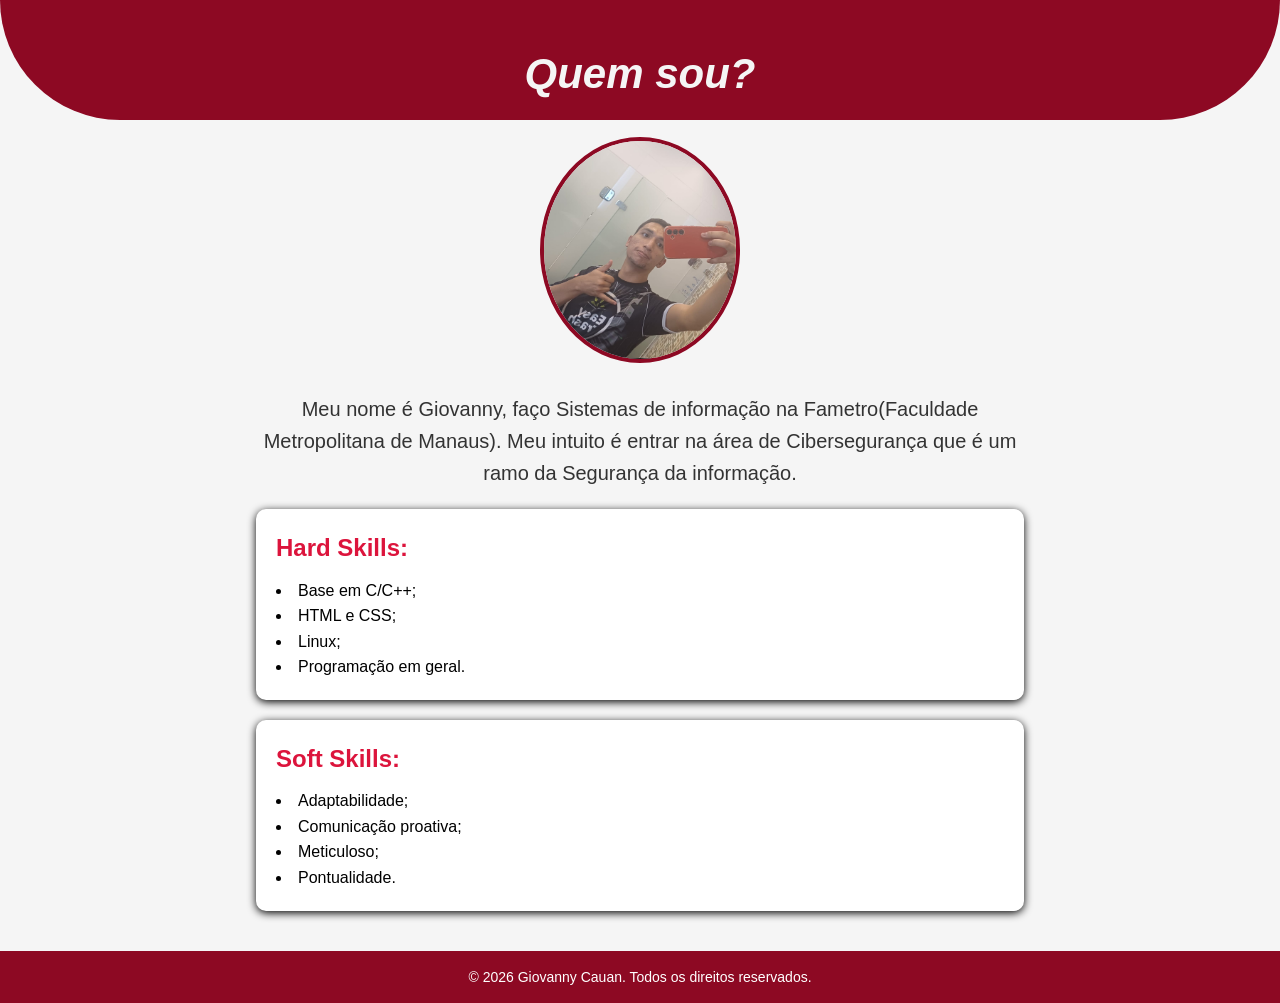
<file: Giovanny-Cauan/index.html>
<!DOCTYPE html>
<html lang="pt-BR">    
<head>
    <meta charset="UTF-8">
    <meta name="viewport" content="width=device-width, initial-scale=1.0">
    <link rel="stylesheet" href="style/style.css">
    <title>Portfólio</title>
</head>
<body>
    <header id="cabecalho">
    </header>
     <h1 id="titulo">Quem sou?</h1>
     <img src="img/me.jpeg" id="foto">
    <p id="frase">Meu nome é Giovanny, faço Sistemas de informação na Fametro(Faculdade Metropolitana de Manaus). Meu intuito é entrar na área de Cibersegurança que é um ramo da Segurança da informação.</p>
    <nav class="hard-skills">
    <h2>Hard Skills:</h2>
    <ul>
        <li>Base em C/C++;</li>
        <li>HTML e CSS;</li>
        <li>Linux;</li>
        <li>Programação em geral.</li>
    </ul>
    </nav>
    <nav class="soft-skills">
    <h2>Soft Skills:</h2>
    <ul>
        <li>Adaptabilidade;</li>
        <li>Comunicação proativa;</li>
        <li>Meticuloso;</li>
        <li>Pontualidade.</li>
    </ul>
    </nav>
    <footer id="rodape">
        <p>&copy; 2026 Giovanny Cauan. Todos os direitos reservados.</p>
    </footer>
</body>
</html>
</file>
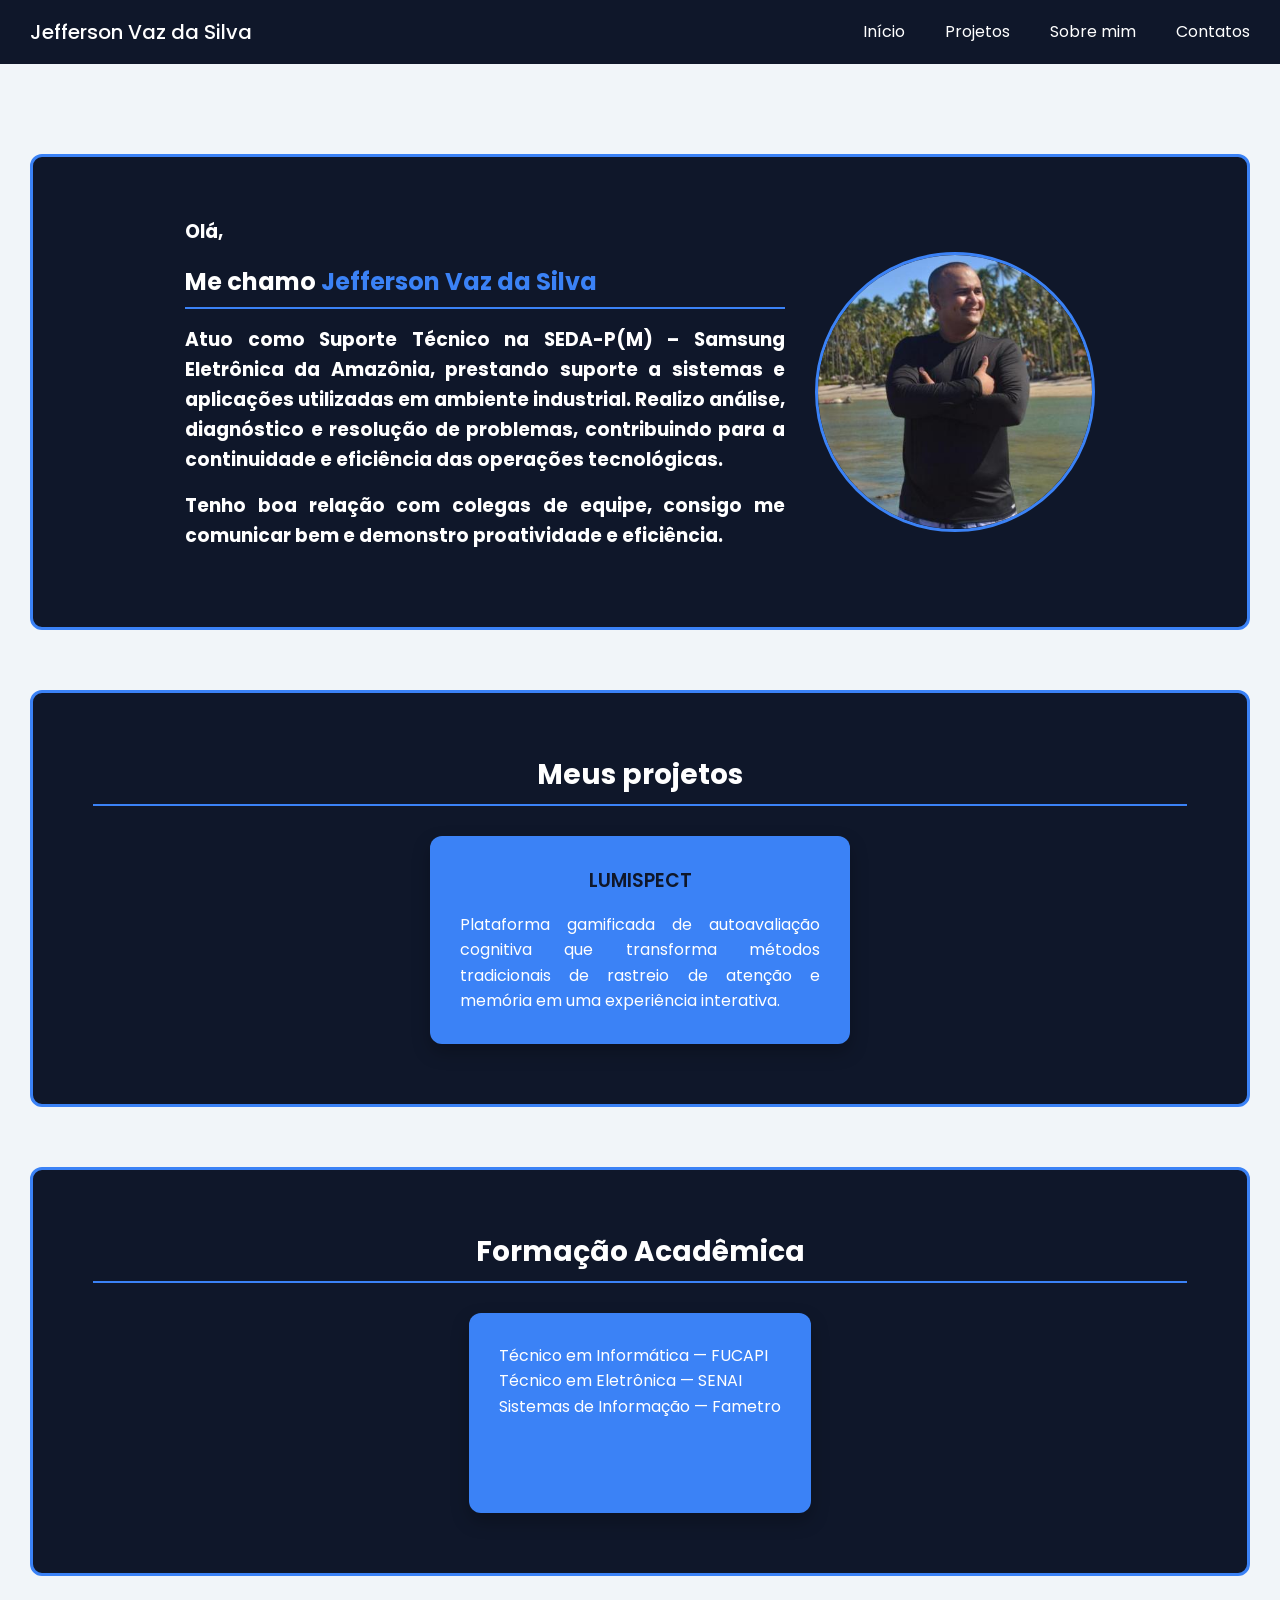
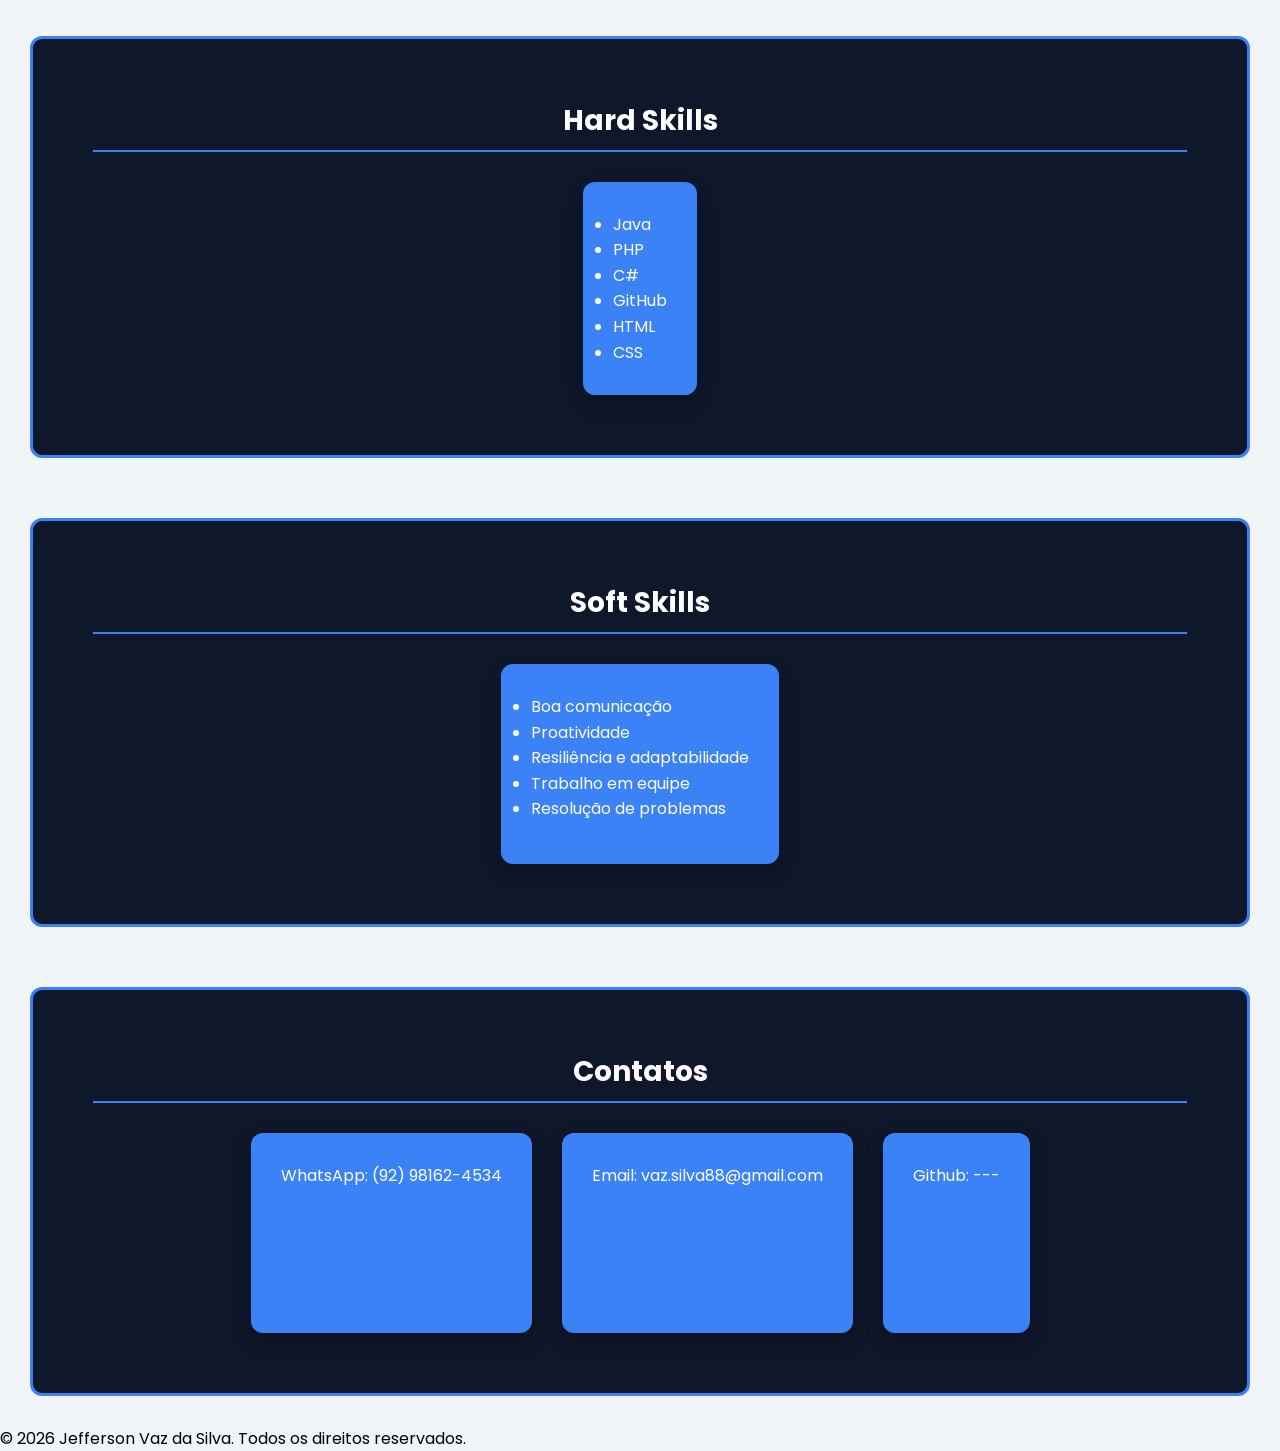
<file: Jefferson/index.html>
<!DOCTYPE html>
<html lang="pt-BR">

<head>
    <meta charset="UTF-8">
    <meta name="viewport" content="width=device-width, initial-scale=1.0">
    <title>Portfólio Jefferson Vaz</title>

    
    <link rel="stylesheet" href="css/style.css">

    <!-- Google Fonts -->
    <link rel="preconnect" href="https://fonts.googleapis.com">
    <link rel="preconnect" href="https://fonts.gstatic.com" crossorigin>

    <link href="https://fonts.googleapis.com/css2?family=Poppins:wght@100;200;300;400;500;600;700;800;900&display=swap" rel="stylesheet">
</head>

<body>

<header>

    <div class="container-header">
        <span>Jefferson Vaz da Silva</span>
    </div>

    <nav class="navbar">
        <ul class="ul-nav">
            <li><a href="#">Início</a></li>
            <li><a href="#projetos">Projetos</a></li>
            <li><a href="#formacao">Sobre mim</a></li>
            <li><a href="#contatos">Contatos</a></li>
        </ul>
    </nav>

</header>


<main>

<!-- SOBRE -->
<section class="sobre-mim">

    <article class="sobre-mim-texto">

        <h1>Olá,</h1>

        <h2>
            Me chamo <span>Jefferson Vaz da Silva</span>
        </h2>

        <h3>
            Atuo como Suporte Técnico na SEDA-P(M) – Samsung Eletrônica da Amazônia,
            prestando suporte a sistemas e aplicações utilizadas em ambiente industrial.
            
            Realizo análise, diagnóstico e resolução de problemas, contribuindo para a
            continuidade e eficiência das operações tecnológicas.
        </h3>

        <h3>
            Tenho boa relação com colegas de equipe, consigo me comunicar bem
            e demonstro proatividade e eficiência.
        </h3>

    </article>

    <div class="container-imagem-sobre-mim">
        <img src="img/minha-foto.png" alt="Foto Jefferson Vaz">
    </div>

</section>


<!-- PROJETOS -->
<section id="projetos" class="projetos">
    <div class="titulo-projetos">
        <h2>Meus projetos</h2>
    </div>

    <div class="container-projetos">
        <article class="card-projetos">
            <h3>LUMISPECT</h3>
            <p>
                Plataforma gamificada de autoavaliação cognitiva que
                transforma métodos tradicionais de rastreio de atenção
                e memória em uma experiência interativa.
            </p>
        </article>
    </div>

</section>

<!-- FORMAÇÃO -->

<section id="projetos" class="projetos">

    <div class="titulo-projetos">
        <h2>Formação Acadêmica</h2>
    </div>

    <div class="container-projetos">
        <article class="card-projetos">
           
                <div class="container-cards">
                
                <article class="card">
                Técnico em Informática — FUCAPI
                </article>
                
                <article class="card">
                Técnico em Eletrônica — SENAI
                </article>
                
                <article class="card">
                Sistemas de Informação — Fametro
                </article>
                </div>
    </div>

</section>


<section id="projetos" class="projetos">


    <div class="titulo-projetos">
        <h2>Hard Skills</h2>
    </div>

    <div class="container-projetos">

        <article class="card-projetos">

            <ul>
                <li>Java</li>
                <li>PHP</li>
                <li>C#</li>
                <li>GitHub</li>
                <li>HTML</li>
                <li>CSS</li>
            </ul>

        </article>

    </div>

</section>



<!-- SOFT SKILLS -->
<section id="soft-skills" class="projetos">

    <div class="titulo-projetos">
        <h2>Soft Skills</h2>
    </div>

    <div class="container-projetos">

        <article class="card-projetos">

            <ul>
                <li>Boa comunicação</li>
                <li>Proatividade</li>
                <li>Resiliência e adaptabilidade</li>
                <li>Trabalho em equipe</li>
                <li>Resolução de problemas</li>
            </ul>

        </article>

    </div>

</section>


<!-- CONTATOS -->
<section id="contatos" class="projetos">

    <div class="titulo-projetos">
        <h2>Contatos</h2>
    </div>

    <div class="container-projetos">

        <article class="card-projetos">
            WhatsApp: (92) 98162-4534
        </article>

        <article class="card-projetos">
            Email: vaz.silva88@gmail.com
        </article>

        <article class="card-projetos">
            Github: ---
        </article>

    </div>

</section>

</main>

<footer class="rodape">
    <p>&copy; 2026 Jefferson Vaz da Silva. Todos os direitos reservados.</p>
</footer>

</body>
</html>
</file>
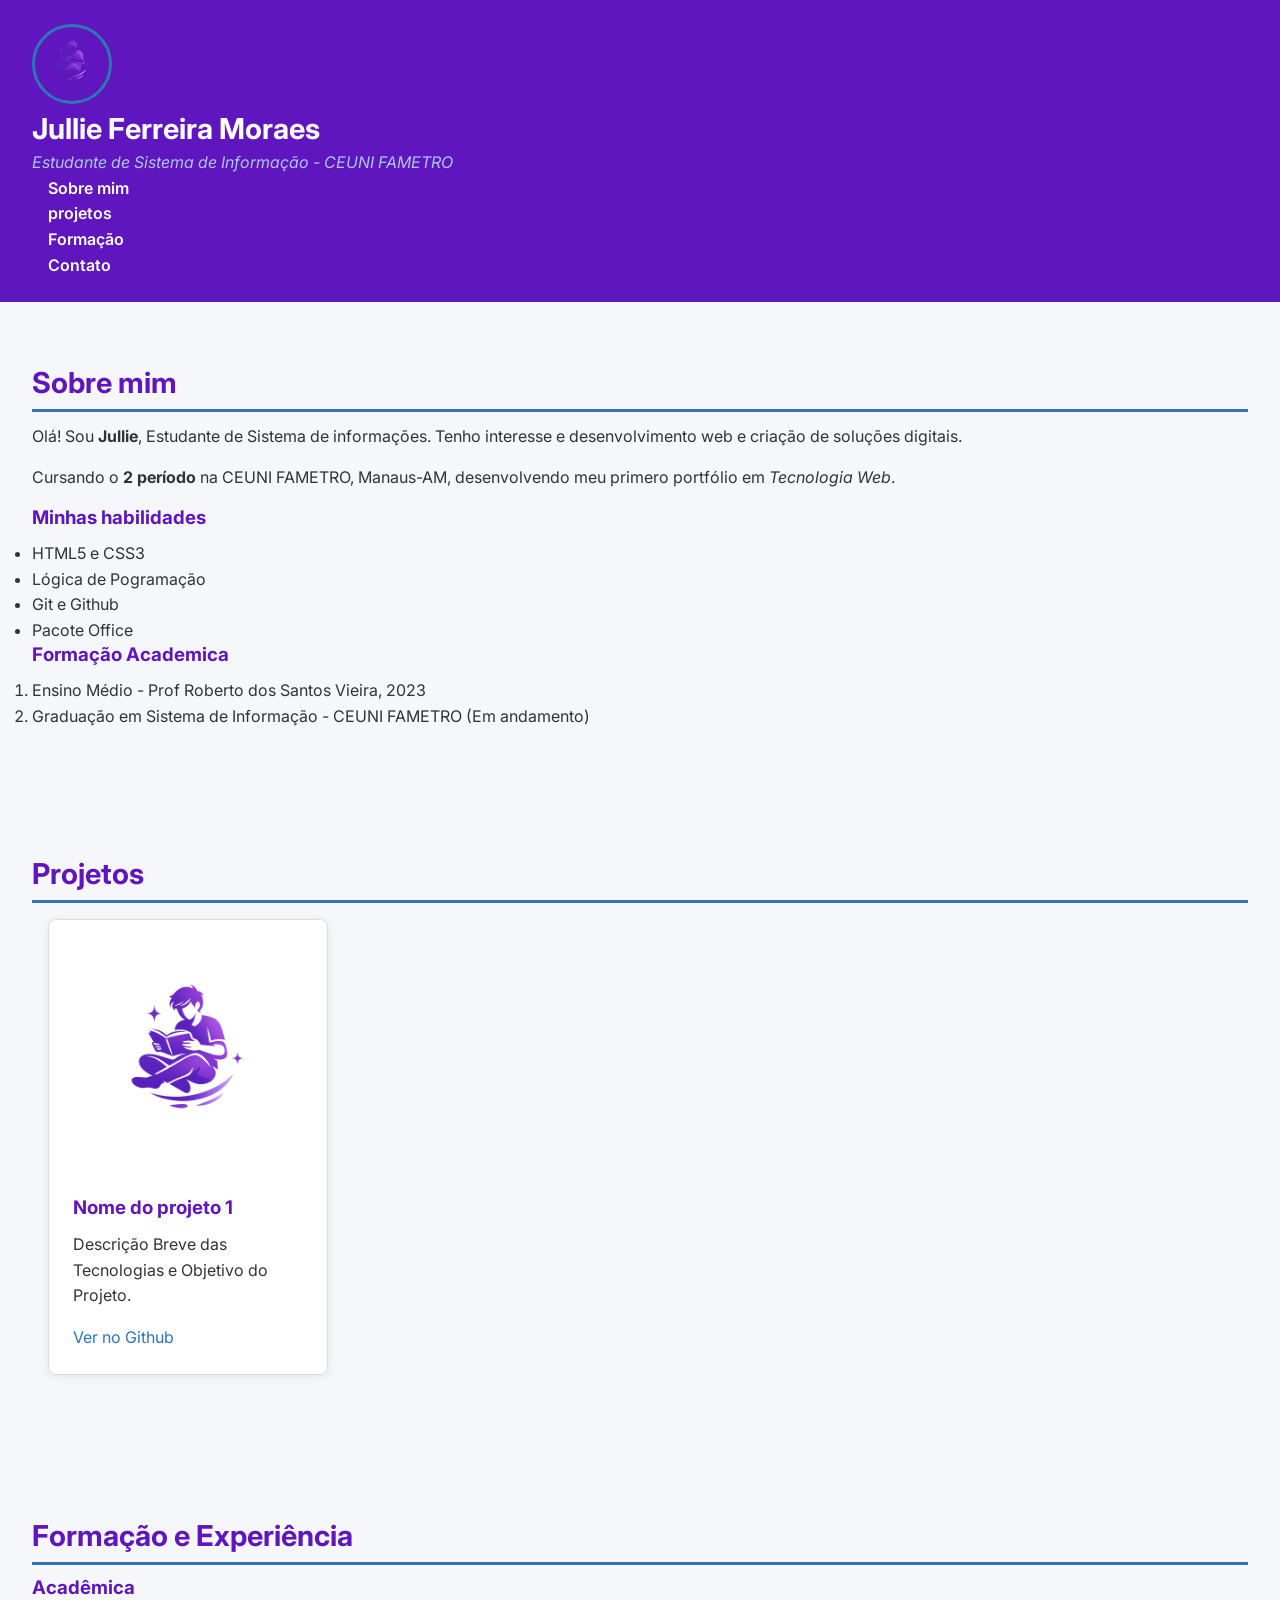
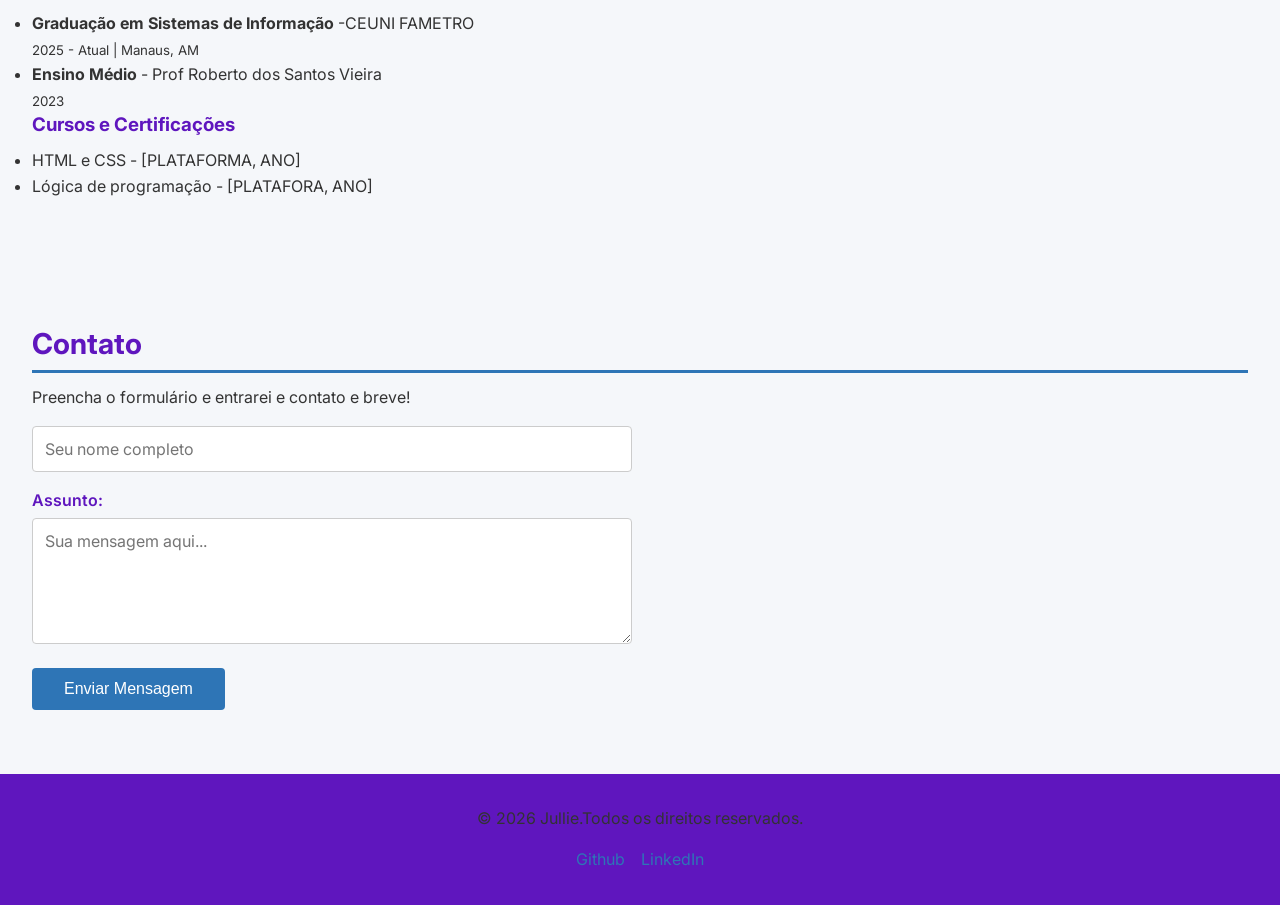
<file: Jullie-Moraes/Portfolio/index.html>
<!DOCTYPE html>
<html lang="pt-BR">

<head>
    <meta charset="UTF-8">
    <meta name="viewport" content="width=device-width, initial-scale=1.0">
    <title> Meu Portifólio</title>
    <link rel="stylesheet" href="css/style.css">
    <link
href="https://fonts.googleapis.com/css2?family=Inter:wght@400;600;700&display=sw
ap" rel="stylesheet"></head>

</head>

<body>
    
    <header>
        <nav>
            <div class="header-container">
            <img src="img/logo_livraria_roxa_transparente.png" alt="Foto de Jullie" width="100">
            <div class="header-texto">
                <h1>Jullie Ferreira Moraes</h1>
                <p><em>Estudante de Sistema de Informação - CEUNI FAMETRO</em></p>
            </div>
            </div>
        </nav>
        <nav>
            <ul>
                <li><a href="#Sobre mim">Sobre mim</a></li>
                <li><a href="#projetos">projetos</a></li>
                <li><a href="#Formação">Formação</a></li>
                <li><a href="#Contato">Contato</a></li>
            </ul>
        </nav>
    </header>
    <!--==================CONTEÚDO PRINCIPAL=================-->
    <main>
        <!--Seção sobre mim-->
        <section id="Sobre mim">
            <h2>Sobre mim</h2>
            <p>Olá! Sou<strong> Jullie</strong>, Estudante de Sistema de informações.
            Tenho interesse e desenvolvimento web e criação de soluções digitais.</p>
            <p>Cursando o<strong> 2 período</strong> na CEUNI FAMETRO, Manaus-AM,
            desenvolvendo meu primero portfólio em <em>Tecnologia Web</em>.</p>
            <h3>Minhas habilidades</h3>
            <ul>
                <li>HTML5 e CSS3</li>
                <li>Lógica de Pogramação</li>
                <li>Git e Github</li>
                <li>Pacote Office</li>
            </ul>
            <h3>Formação Academica</h3>
            <ol>
                <li>Ensino Médio - Prof Roberto dos Santos Vieira, 2023</li>
                <li>Graduação em Sistema de Informação - CEUNI FAMETRO (Em andamento)</li>
            </ol>
        </section>
        <section id="projetos">
            <h2>Projetos</h2>
            <article class="card-projeto">
            <img src="img/logo_livraria_roxa_transparente.png" alt="Screenshot do Projeto 1" width="300">
            <h3>Nome do projeto 1</h3>
            <p>Descrição Breve das Tecnologias e Objetivo do Projeto.</p>
            <a href="https://github.com/Dully1203/tecnologiaweb"
                     target="_blank" rel="noopener noreferrer">Ver no Github</a>
                    </article>
        </section>
        <section id="Formação">
            <h2>Formação e Experiência</h2>
            <h3>Acadêmica</h3>
            <ul>
                <li><strong>Graduação em Sistemas de Informação</strong>
                    -CEUNI FAMETRO<br>
                    <small>2025 - Atual | Manaus, AM</small></li>
                    <li><strong>Ensino Médio</strong> - Prof Roberto dos Santos Vieira<br>
                       <small>2023</small></li>
            </ul>
            <h3>Cursos e Certificações</h3>
            <ul>
                <li>HTML e CSS - [PLATAFORMA, ANO]</li>
                <li>Lógica de programação - [PLATAFORA, ANO]</li>
            </ul>
        </section>
        <section id="Contato">
            <h2>Contato</h2>
            <p>Preencha o formulário e entrarei e contato e breve!</p>
            <form action="#" method="post">
            <input type="text" id="Nome" name="nome"
                   placeholder="Seu nome completo" required>
                   <label for="Assunto">Assunto:</label>
                   <textarea id="mensagem" name="mensagem" rows="5"
                             placeholder="Sua mensagem aqui..."required></textarea>
                             <button type="submit">Enviar Mensagem</button>
            </form>
        </section>
    </main>
    <!--===================RODAPÉ==============-->
    <footer>
        <p>&copy; 2026 Jullie.Todos os direitos reservados.</p>
        <ul>
            <li><a href="https://github.com/Dully1203"
                   target="_blank" rel="noopener noreferrer">Github</a></li>
            <li><a href=""
                   target="_blank" rel="noopener noreferrer">LinkedIn</a></li>
        </ul>
    </footer>
</body>
</html>
</file>
<file: Giovanny-Cauan/style/style.css>
*{
    margin:0;
    padding:0;
    box-sizing:border-box;
}

body{
    font-family: Arial, Helvetica, sans-serif;
    background-color: #f5f5f5;
    line-height: 1.6;
}

#cabecalho{
    background-color: rgb(141, 9, 35);
    height: 120px;
    width: 100%;
    border-bottom-left-radius: 120px;
    border-bottom-right-radius: 120px;
}

#titulo{
    font-style: italic;
    font-size: 42px;
    color: whitesmoke;
    text-align: center;
    margin-top: -80px;
}

#foto{
    display: block;
    width: 200px;
    height: auto;
    margin: 30px auto;
    border-radius: 50%;
    border: 4px solid rgb(141, 9, 35);
}

#frase{
    font-size: 20px;
    color: #333;
    text-align: center;
    max-width: 800px;
    margin: 20px auto;
}

.hard-skills,
.soft-skills{
    background-color: white;
    width: 60%;
    margin: 20px auto;
    padding: 20px;
    border-radius: 10px;
    box-shadow: 0px 2px 8px black;
}

.hard-skills h2,
.soft-skills h2{
    margin-bottom: 10px;
    color:crimson;
}

.hard-skills ul,
.soft-skills ul{
    list-style-position: inside;
}

#rodape{
    background-color: rgb(141, 9, 35);
    color: white;
    text-align: center;
    padding: 15px;
    margin-top: 40px;
    font-size: 14px;
}
</file>
<file: Jefferson/css/style.css>
/* RESET */
*{
    margin:0;
    padding:0;
    box-sizing:border-box;
    font-family:"Poppins",sans-serif;
}

/* VARIÁVEIS */

:root{
    --primary-color:#0f172a;
    --secondary-color:#3b82f6;
    --text-color:#ffffff;

    --font-size:18px;

    --spacing-xs:8px;
    --spacing-sm:16px;
    --spacing-md:30px;
    --spacing-lg:60px;
}

/* BODY */

body{
    background:#f1f5f9;
    line-height:1.6;
}

/* TITULOS */

h1,h2,h3{
    margin-bottom:var(--spacing-sm);
}

h2{
    border-bottom:2px solid var(--secondary-color);
    padding-bottom:6px;
}

/* HEADER */

header{
    background:var(--primary-color);
    display:flex;
    align-items:center;
    justify-content:space-between;
    padding:var(--spacing-sm) var(--spacing-md);
}

.container-header{
    display:flex;
    align-items:center;
    gap:var(--spacing-sm);
}

.container-header img{
    width:80px;
    border-radius:50%;
    border:3px solid var(--secondary-color);
}

header span{
    color:var(--text-color);
    font-weight:500;
    font-size:20px;
    transition:0.3s;
}

header span:hover{
    color:var(--secondary-color);
}

/* NAVBAR */

.ul-nav{
    display:flex;
    gap:40px;
}

.ul-nav li{
    list-style:none;
    color:var(--text-color);
    transition:0.3s;
}

.ul-nav li:hover{
    transform:translateY(-4px);
}

a{
    text-decoration:none;
    color:inherit;
}

a:hover{
    color:var(--secondary-color);
}

/* MAIN */

main{
    padding:var(--spacing-md);
}

/* SEÇÕES */

section{
    margin-top:var(--spacing-lg);
}

/* SOBRE MIM */

.sobre-mim{
    display:flex;
    align-items:center;
    justify-content:center;
    gap:var(--spacing-md);

    padding:var(--spacing-lg);

    min-height:420px;

    background:var(--primary-color);
    color:var(--text-color);

    border-radius:12px;
    border:3px solid var(--secondary-color);
}

.sobre-mim-texto{
    max-width:600px;
}

.sobre-mim-texto h1,
.sobre-mim-texto h2,
.sobre-mim-texto h3{
    margin-bottom:var(--spacing-sm);
    text-align:justify;
}

.sobre-mim-texto span{
    color:var(--secondary-color);
}

/* IMAGEM */

.container-imagem-sobre-mim{
    display:flex;
    justify-content:center;
    align-items:center;
}

.container-imagem-sobre-mim img{
    width:280px;
    border-radius:50%;
    border:3px solid var(--secondary-color);
    transition:0.3s;
}

.container-imagem-sobre-mim img:hover{
    transform:translateY(-5px);
}

/* PROJETOS */

.projetos{
    background:var(--primary-color);
    color:var(--text-color);

    padding:var(--spacing-lg);

    border-radius:12px;
    border:3px solid var(--secondary-color);
}

.titulo-projetos{
    margin-bottom:var(--spacing-md);
}

.titulo-projetos h2{
    text-align:center;
    font-size:28px;
}

/* CONTAINER DE CARDS */

.container-projetos{
    display:flex;
    flex-wrap:wrap;
    justify-content:center;

    gap:var(--spacing-md);
}

/* CARDS */

.card-projetos{
    background:var(--secondary-color);

    padding:var(--spacing-md);

    border-radius:12px;

    max-width:420px;
    min-height:200px;

    display:flex;
    flex-direction:column;
    justify-content:space-between;

    transition:0.3s;

    box-shadow:0 8px 18px rgba(0,0,0,0.25);
}

.card-projetos:hover{
    transform:translateY(-8px);
}

.card-projetos h3{
    text-align:center;
    color:var(--primary-color);
    font-weight:600;
}

.card-projetos p{
    text-align:justify;
}

.desenvolvido{
    color:var(--primary-color);
    font-weight:600;
}

/* HARD SKILLS */

.hard-skills{
    margin-top:var(--spacing-lg);
}

/* RESPONSIVIDADE */

@media(max-width:900px){

.sobre-mim{
    flex-direction:column;
    text-align:center;
}

.container-imagem-sobre-mim img{
    width:200px;
}

.ul-nav{
    gap:20px;
}

.container-projetos{
    flex-direction:column;
    align-items:center;
}

.rodape{
    background:var(--primary-color);
    color:var(--text-color);

    text-align:center;

    padding:20px;

    margin-top:60px;

    border-top:3px solid var(--secondary-color);
}

}
</file>
<file: Jullie-Moraes/Portfolio/css/style.css>
/*================================================
CSS RESET - NORMALIZA ESTILOS ENTRE NAVEGADORES
================================================*/
* {
    margin: 0%;
    padding: 0%;
    box-sizing: border-box;
}
/*===============================================
VARIAVEIS CSS - IDENTIDADE VISUAL DO PORTFOLIO
================================================*/
:root{
    --cor-primaria: #2e75b6;
    --cor-secundaria: #5f16be;
    --cor-texto: #333333;
    --cor-fundo: #f5f7fa;
    --cor-branco: #ffffff;
    --fonte-principal:'Inter', sans-serif;
    --tamanho-base: 16px;
    --espacamento: 1rem;

}
/*========================================================
ESTILOS GLOBAIS
=========================================================*/
body{
    font-family: var(--fonte-principal);
    font-size: var(--tamanho-base);
    color: var(--cor-texto);
    background-color: var(--cor-fundo);
    line-height: 1.6;

}

h1, h2, h3{
    color: var(--cor-secundaria);
    line-height: 1.2;
    margin-bottom:0.75rem;
}

h1{ font-size: 2.5rem;}
h2{ font-size: 1.8rem; border-bottom: 3px solid var(--cor-primaria); padding-bottom: 0.5rem; }
h3{ font-size: 1.2;}

p {
    margin-bottom: var(--espacamento);
    color: var(--cor-texto);
    }
    a {
    color: var(--cor-primaria);
    text-decoration: none;
    }
    a:hover {
    text-decoration: underline;
    color: var(--cor-secundaria);}
    /* ===================================================
SEÇÕES GERAIS
=================================================== */
section {
    padding: 4rem 2rem; 
    */
    max-width: 1100px;
    margin: 0 auto; 
    }
    /* ===================================================
    CARDS DE PROJETOS — Box Model em ação
    =================================================== */
    .card-projeto {
    background-color: var(--cor-branco);
    border: 1px solid #DDDDDD; 
    border-radius: 8px; 
    padding: 1.5rem; 
    margin: 1rem; 
    box-shadow: 0 2px 8px rgba(0,0,0,0.08); 
    width: 280px;
    }
    .card-projeto img {
    width: 100%; 
    border-radius: 4px;
    margin-bottom: 1rem;}
    /* ===================================================
HEADER
=================================================== */
header {
    background-color: var(--cor-secundaria);
    color: var(--cor-branco);
    padding: 1.5rem 2rem;
    }
    header h1 {
    color: var(--cor-branco);
    font-size: 1.8rem;
    margin-bottom: 0.25rem;
    
    }
    header p { color: #AEC6E8; margin-bottom: 0; }
    
    header img {
    width: 80px;
    height: 80px;
    border-radius: 50%; 
    border: 3px solid var(--cor-primaria);
    object-fit: cover;
    }
    /* ===================================================
    NAVEGAÇÃO
    =================================================== */
    nav ul {
    list-style: none; 
    }
    nav a {
    color: var(--cor-branco);
    font-weight: 600;
    padding: 0.5rem 1rem;
    }
    nav a:hover {
    color: var(--cor-primaria);
    text-decoration: none;
    }
    /* ===================================================
    FORMULÁRIO
    =================================================== */
    form {
    max-width: 600px;
    }
    label {
    display: block; 
    font-weight: 600;
    margin-bottom: 0.25rem;
    color: var(--cor-secundaria);
    }
    input, textarea {
    width: 100%;
    padding: 0.75rem;
    border: 1px solid #CCCCCC;
    border-radius: 4px;
    margin-bottom: 1rem;
    font-family: var(--fonte-principal);
    font-size: 1rem;
    }
    input:focus, textarea:focus {
    outline: none;
    border-color: var(--cor-primaria);
    box-shadow: 0 0 0 3px rgba(46,117,182,0.2);
    }
    button[type='submit'] {
    background-color: var(--cor-primaria);
    color: var(--cor-branco);
    border: none;
    padding: 0.75rem 2rem;
    border-radius: 4px;
    font-size: 1rem;
    
    cursor: pointer;
    }
    button[type='submit']:hover {
        background-color: var(--cor-secundaria);
        }
        /* ===================================================
        FOOTER
        =================================================== */
        footer {
        background-color: var(--cor-secundaria);
        color: #AEC6E8;
        text-align: center;
        padding: 2rem;
        }
        footer a { color: var(--cor-primaria); }footer ul { list-style: none; display:
        flex; justify-content: center; gap: 1rem; margin-top: 0.5rem; }
</file>
